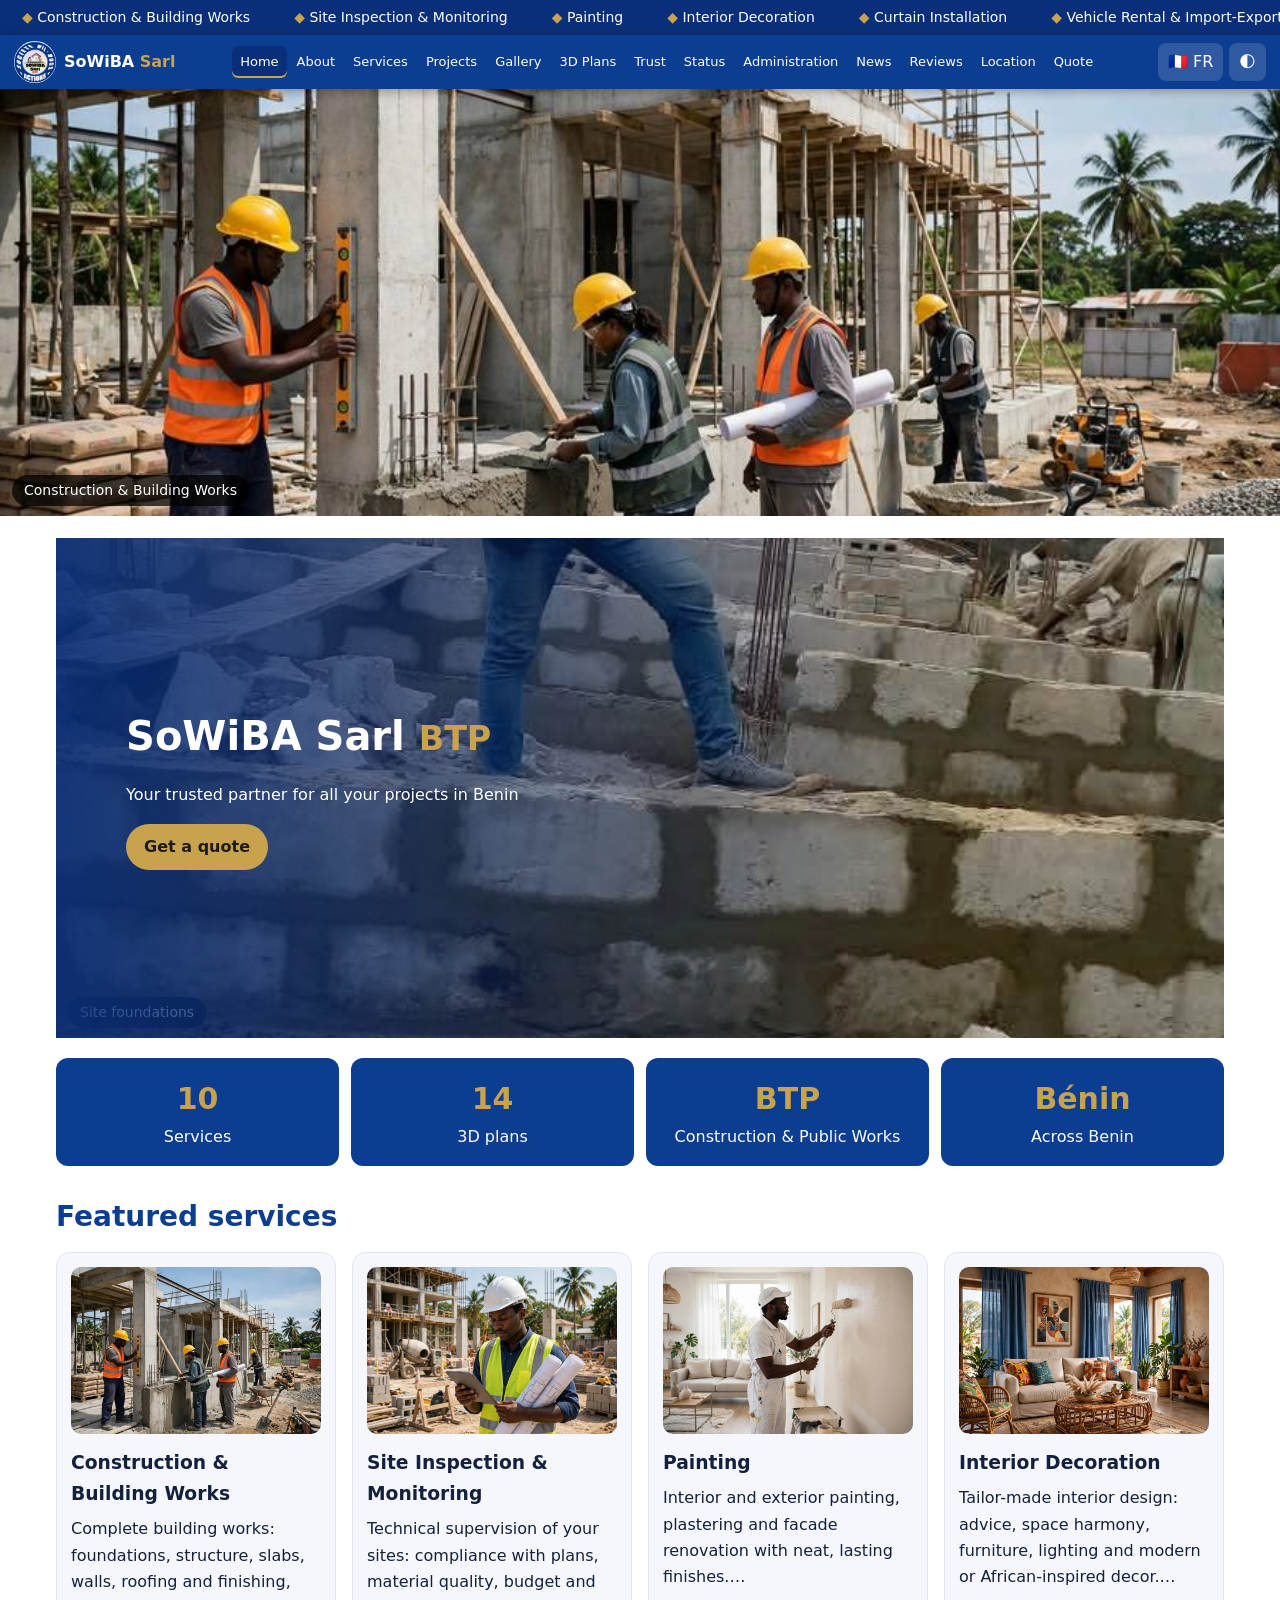
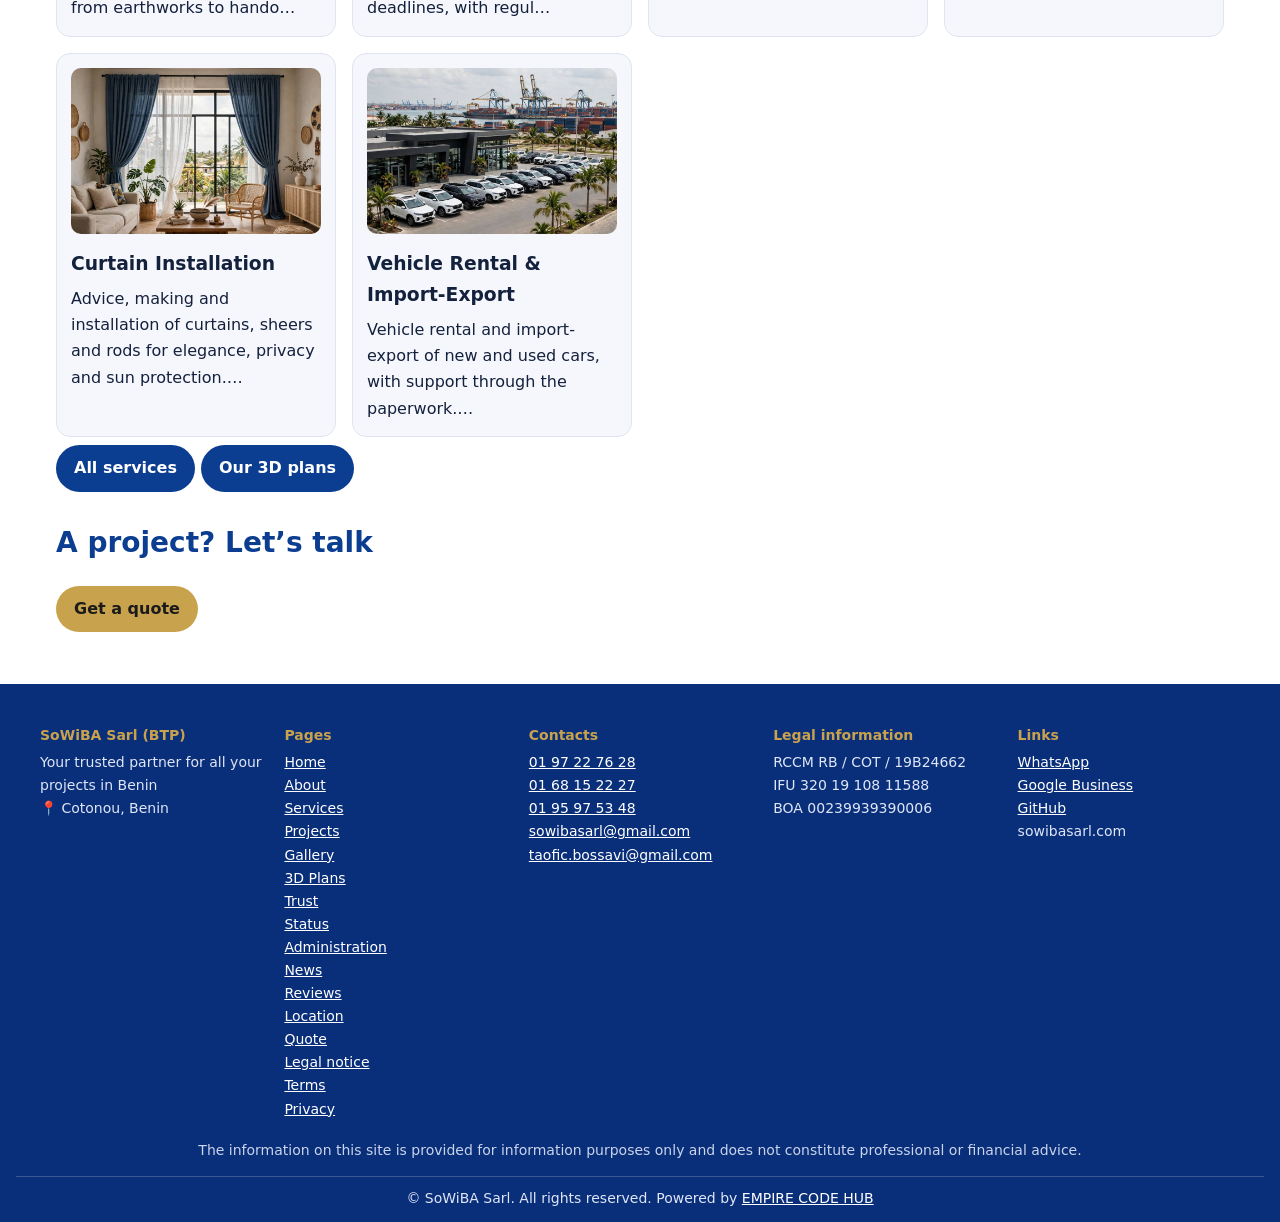
<file: index.html>
<!doctype html><html lang="fr"><head><meta charset="utf-8"><meta name="viewport" content="width=device-width,initial-scale=1"><title>SoWiBA Sarl – BTP, construction, décoration, véhicules, sécurité au Bénin</title><meta name="description" content="SoWiBA Sarl (BTP) au Bénin : construction et bâtiment, suivi de chantier, peinture, décoration, rideaux, location et import-export de véhicules, audio-visuel, caméras de surveillance, fournitures de bureau, commerce général."><meta name="theme-color" content="#0B3D91"><link rel="manifest" href="manifest.json"><link rel="icon" href="favicon.ico"><link rel="apple-touch-icon" href="icon-192.png"><link rel="canonical" href="https://sowibasarl.com/"><meta property="og:type" content="website"><meta property="og:title" content="SoWiBA Sarl – BTP au Bénin"><meta property="og:description" content="Construction, décoration, véhicules, audiovisuel, sécurité, commerce."><meta property="og:url" content="https://sowibasarl.com/"><meta property="og:site_name" content="SoWiBA Sarl"><meta property="og:locale" content="fr_FR"><meta property="og:locale:alternate" content="en_US"><meta property="og:image" content="https://sowibasarl.com/og-image.jpg"><meta property="og:image:secure_url" content="https://sowibasarl.com/og-image.jpg"><meta property="og:image:type" content="image/jpeg"><meta property="og:image:width" content="1200"><meta property="og:image:height" content="630"><meta property="og:image:alt" content="Logo SoWiBA Sarl (BTP)"><meta name="twitter:card" content="summary_large_image"><meta name="twitter:title" content="SoWiBA Sarl – BTP au Bénin"><meta name="twitter:description" content="Construction, décoration, véhicules, audiovisuel, sécurité, commerce."><meta name="twitter:image" content="https://sowibasarl.com/og-image.jpg"><link rel="stylesheet" href="style.css"><script type="application/ld+json">{"@context":"https://schema.org","@type":"GeneralContractor","name":"SoWiBA Sarl","url":"https://sowibasarl.com","logo":"logo.jpg","email":"sowibasarl@gmail.com","telephone":"+2290197227628","address":{"@type":"PostalAddress","addressLocality":"Cotonou","addressCountry":"BJ"}}</script></head><body><div id="splash"><img src="logo.jpg" alt="SoWiBA Sarl"><b>SoWiBA Sarl</b></div><div id="app"></div><noscript><p>SoWiBA Sarl (BTP) – Bénin – sowibasarl@gmail.com – 01 97 22 76 28</p></noscript><script src="data.js"></script><script src="app.js"></script><script>"serviceWorker"in navigator&&navigator.serviceWorker.register("sw.js")</script></body></html>
</file>
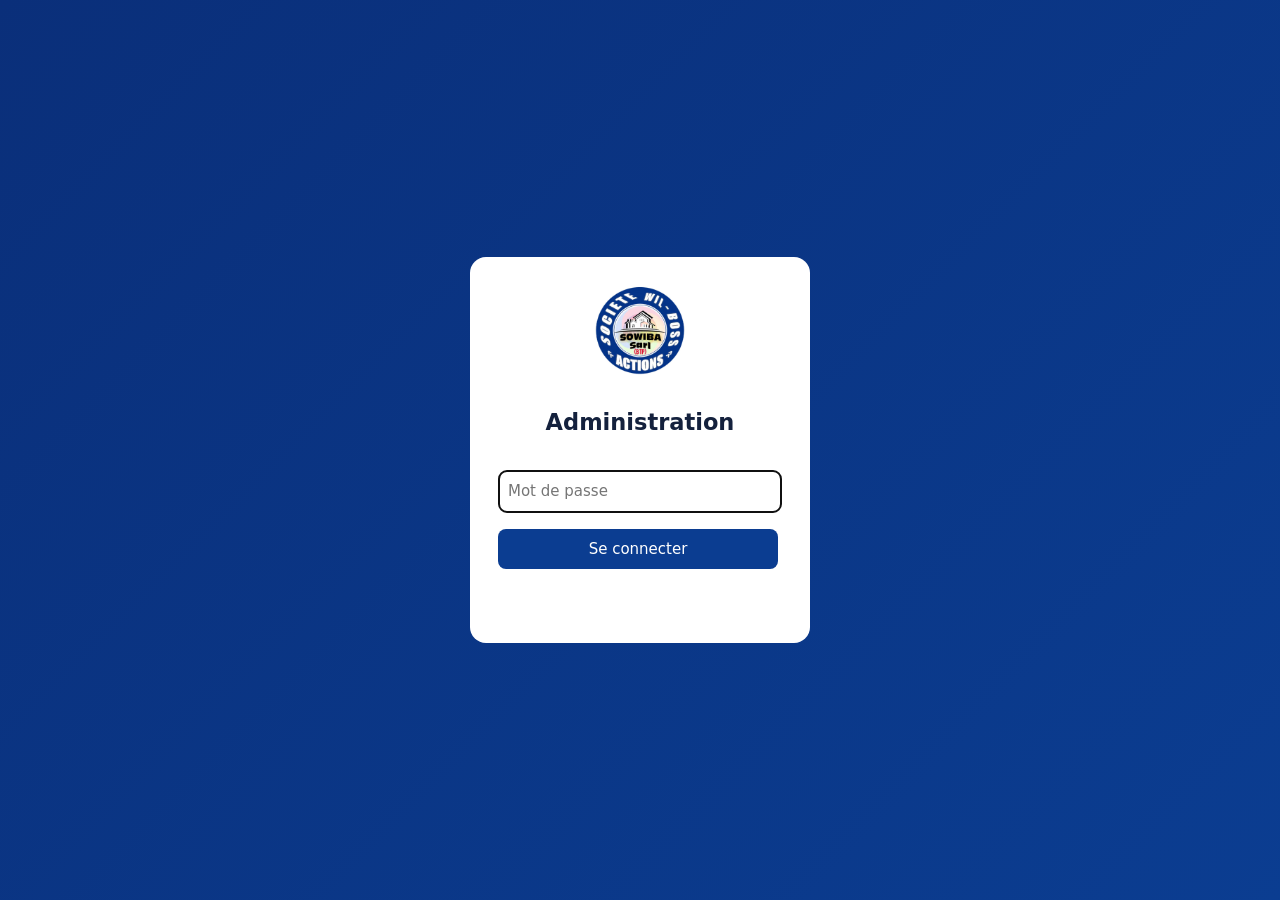
<file: admin.html>
<!doctype html><html lang="fr"><head><meta charset="utf-8"><meta name="viewport" content="width=device-width,initial-scale=1"><meta name="robots" content="noindex"><title>Administration – SoWiBA Sarl</title><link rel="icon" href="favicon.ico"><style>
*{box-sizing:border-box}[hidden]{display:none!important}body{margin:0;font:15px/1.5 system-ui,sans-serif;background:#eef2fa;color:#14213d}
#lg{min-height:100vh;display:grid;place-items:center;background:linear-gradient(135deg,#0A2F7A,#0B3D91)}#lf{background:#fff;padding:28px;border-radius:16px;width:min(92vw,340px);text-align:center;display:grid;gap:12px}#lf img{margin:auto;border-radius:50%}
input,textarea,select{width:100%;padding:9px;border:1px solid #cfd7ea;border-radius:8px;font:inherit}button{background:#0B3D91;color:#fff;border:0;border-radius:8px;padding:9px 14px;font:inherit;cursor:pointer;margin:4px 4px 4px 0}button.o{background:#C9A24D;color:#222}button.d{background:#D7263D}
#top{background:#0A2F7A;color:#fff;padding:10px 16px;display:flex;flex-wrap:wrap;gap:6px;align-items:center;position:sticky;top:0;z-index:5}#top b{flex:1;min-width:160px}
#tabs{display:flex;gap:6px;flex-wrap:wrap;padding:10px 16px;background:#fff;border-bottom:1px solid #dfe4f0}#tabs button{background:#eef2fa;color:#0A2F7A}#tabs button.on{background:#0B3D91;color:#fff}
#ed{max-width:900px;margin:auto;padding:16px}.f{margin:10px 0}.f>label{display:block;font-weight:700;color:#0B3D91;margin-bottom:3px}.g{border-left:3px solid #C9A24D;padding-left:12px}details{background:#fff;border:1px solid #dfe4f0;border-radius:10px;padding:8px 12px;margin:8px 0}summary{cursor:pointer;font-weight:600}
#msg{position:fixed;bottom:14px;left:50%;transform:translateX(-50%);background:#0A2F7A;color:#fff;padding:10px 18px;border-radius:20px}
</style></head><body><div id="lg"><form id="lf"><img src="logo.jpg" width="90" height="90" alt="SoWiBA"><h2>Administration</h2><input type="password" id="pw" placeholder="Mot de passe" autofocus required><button>Se connecter</button><p id="er" style="color:#D7263D"></p></form></div>
<div id="ad" hidden><div id="top"><b>SoWiBA Sarl – Administration</b><button class="o" id="sv">💾 Enregistrer</button><button id="ex">⬇ Exporter data.js</button><button id="rs" class="d">↺ Réinitialiser</button><a href="index.html" style="color:#fff">👁 Voir le site</a></div><div id="tabs"></div><div id="ed"></div></div><p id="msg" hidden></p>
<script src="data.js"></script><script src="admin.js"></script></body></html>
</file>
<file: style.css>
*{box-sizing:border-box;margin:0;padding:0}[hidden]{display:none!important}
:root{--bg:#fff;--tx:#14213d;--cd:#f5f7fc;--bd:#dfe4f0;--hc:#0B3D91;--p:#0B3D91;--p2:#0A2F7A;--g:#C9A24D;--r:#D7263D;--b:#F4ECD8;--ff:system-ui,sans-serif;--fs:16px;--h1:40px;--h2:28px;--sm:14px}
[data-th=dark]{--bg:#0b1220;--tx:#e8ecf6;--cd:#121b2f;--bd:#233050;--hc:#9db8f5}
html{scroll-behavior:smooth;scroll-padding-top:var(--th,90px)}body{background:var(--bg);color:var(--tx);font:var(--fs)/1.65 var(--ff)}
a{color:var(--hc)}:focus-visible{outline:3px solid var(--g);outline-offset:2px}
h1{font-size:min(var(--h1),9vw);color:var(--hc);line-height:1.2;margin:6px 0 14px}h2{font-size:min(var(--h2),7vw);color:var(--hc);margin:28px 0 12px}h3{margin:6px 0}h4{color:var(--r);margin:12px 0 4px}
ul{padding-left:20px}
.mq{background:var(--p2);color:#fff;overflow:hidden;white-space:nowrap;font-size:var(--sm);padding:6px 0}.mt{display:inline-block;animation:mq 45s linear infinite}.mt span{margin:0 22px}.mt span:before{content:'◆ ';color:var(--g)}
@keyframes mq{from{transform:translateX(-50%)}to{transform:none}}
#top{position:sticky;top:0;z-index:50}header{position:relative;background:var(--p);color:#fff;display:flex;align-items:center;gap:10px;padding:6px 14px;box-shadow:0 2px 10px #0005}
.lg{display:flex;align-items:center;gap:8px;color:#fff;text-decoration:none;font-weight:700}.lg img{width:42px;height:42px;border-radius:50%;background:#fff}.lg i{color:var(--g);font-style:normal}
nav{display:flex;flex:1;justify-content:center;flex-wrap:wrap;gap:2px}nav a{color:#fff;text-decoration:none;padding:5px 8px;border-radius:6px;font-size:13px}nav a.on,nav a:hover{background:var(--p2);box-shadow:inset 0 -2px var(--g)}
.tb{display:flex;gap:6px}.tb button{background:#ffffff26;color:#fff;border:0;border-radius:8px;padding:6px 10px;cursor:pointer;font:inherit}#bg{display:none}
@media(max-width:1200px){#bg{display:block}header{justify-content:space-between}nav{display:none;position:absolute;top:100%;left:0;right:0;background:var(--p2);flex-direction:column;padding:8px}nav.open{display:flex}}
.car{display:flex;overflow-x:auto;scroll-snap-type:x mandatory;scrollbar-width:none;aspect-ratio:3/1;background:#000}.car::-webkit-scrollbar{display:none}.car>*{flex:0 0 100%;scroll-snap-align:start;position:relative;display:block}.car img{width:100%;height:100%;object-fit:cover}
@media(max-width:700px){.car{aspect-ratio:16/8}}
.cap{position:absolute;left:12px;bottom:10px;background:#000b;color:#fff;padding:4px 12px;border-radius:20px;font-size:14px}
.hero{position:relative}.hero .car{aspect-ratio:21/9}.hi{position:absolute;inset:0;display:flex;flex-direction:column;justify-content:center;align-items:flex-start;padding:0 6%;background:linear-gradient(90deg,#0a2f7ae6,#0000 75%);color:#fff;gap:8px;pointer-events:none}.hi a{pointer-events:auto}.hi h1{color:#fff}.hi small{color:var(--g)}
main{max-width:1200px;margin:auto;padding:22px 16px}
.card{background:var(--cd);border:1px solid var(--bd);border-radius:14px;padding:14px;overflow:hidden}
.grid{display:grid;gap:16px;grid-template-columns:repeat(auto-fill,minmax(260px,1fr))}.g3{grid-template-columns:repeat(auto-fill,minmax(240px,1fr))}.g2{grid-template-columns:repeat(auto-fill,minmax(320px,1fr))}
.sc,.pc{text-decoration:none;color:inherit;display:block;cursor:pointer}.sc img,.pc img,figure img{width:100%;aspect-ratio:3/2;object-fit:cover;border-radius:10px;cursor:zoom-in}.sc img,.pc img{cursor:pointer}
figure video{width:100%;aspect-ratio:16/9;object-fit:contain;background:#000;border-radius:10px}figcaption{padding:8px 4px 0;font-weight:600}
.svc{display:grid;grid-template-columns:minmax(0,1fr) minmax(0,1.3fr);gap:20px;margin:16px 0}.sm img{width:100%;border-radius:10px;margin-bottom:10px;cursor:zoom-in}.sm img+img{max-width:70%}.svc>img{width:100%;border-radius:10px}
@media(max-width:800px){.svc{grid-template-columns:1fr}}
.btn{display:inline-block;background:var(--p);color:#fff;border:0;padding:10px 18px;border-radius:30px;font:inherit;font-weight:600;cursor:pointer;text-decoration:none;margin:8px 6px 0 0}.btn.g{background:var(--g);color:#1b1b1b}.btn.wa{background:#25d366;color:#08331a}
.kp{display:grid;grid-template-columns:repeat(auto-fit,minmax(150px,1fr));gap:12px;margin:20px 0}.kp div{background:var(--p);color:#fff;border-radius:12px;padding:16px;text-align:center}.kp b{display:block;font-size:30px;color:var(--g)}
.fl{display:flex;gap:8px;flex-wrap:wrap;margin:10px 0 16px}.fl button{border:1px solid var(--bd);background:var(--cd);color:var(--tx);padding:8px 16px;border-radius:30px;cursor:pointer;font:inherit}.fl button.on{background:var(--p);color:#fff;border-color:var(--p)}
form input,form select,form textarea{width:100%;padding:11px;margin:6px 0;border:1px solid var(--bd);border-radius:8px;background:var(--bg);color:var(--tx);font:inherit}
.chips span{display:inline-block;background:var(--b);color:#222;padding:5px 14px;border-radius:20px;margin:4px;font-weight:600}.stars{color:var(--g);font-size:20px}.nt{font-style:italic;opacity:.8}
.map svg{width:100%;max-width:520px}
footer{background:var(--p2);color:#dfe6f7;padding:28px 16px 12px;margin-top:30px;font-size:var(--sm)}.fg{max-width:1200px;margin:auto;display:grid;gap:22px;grid-template-columns:repeat(auto-fit,minmax(200px,1fr))}footer a{color:#fff}footer h4{color:var(--g)}.disc{text-align:center;margin:18px auto 0;max-width:900px;opacity:.9}.cp{text-align:center;border-top:1px solid #fff3;margin-top:14px;padding-top:10px}
#splash{position:fixed;inset:0;background:var(--p2);display:flex;flex-direction:column;align-items:center;justify-content:center;gap:14px;color:#fff;font-size:28px;z-index:99;transition:opacity .5s}#splash img{width:140px;border-radius:50%;background:#fff;animation:sp 1.4s ease-out}#splash.x{opacity:0;pointer-events:none}
@keyframes sp{from{transform:scale(.2) rotate(-360deg);opacity:0}to{transform:none;opacity:1}}
dialog{border:0;border-radius:14px;max-width:min(94vw,900px);max-height:92vh;padding:16px;background:var(--bg);color:var(--tx);margin:auto}dialog img{max-width:100%;border-radius:8px;margin:6px 0}::backdrop{background:#000b}
@media(prefers-reduced-motion:reduce){.mt,#splash img{animation:none}html{scroll-behavior:auto}}
#up{position:fixed;right:16px;bottom:18px;width:46px;height:46px;border-radius:50%;border:0;background:var(--g);color:#1b1b1b;font-size:22px;font-weight:700;cursor:pointer;box-shadow:0 4px 14px #0006;z-index:60;opacity:0;pointer-events:none;transition:opacity .25s}#up.on{opacity:1;pointer-events:auto}
</file>
